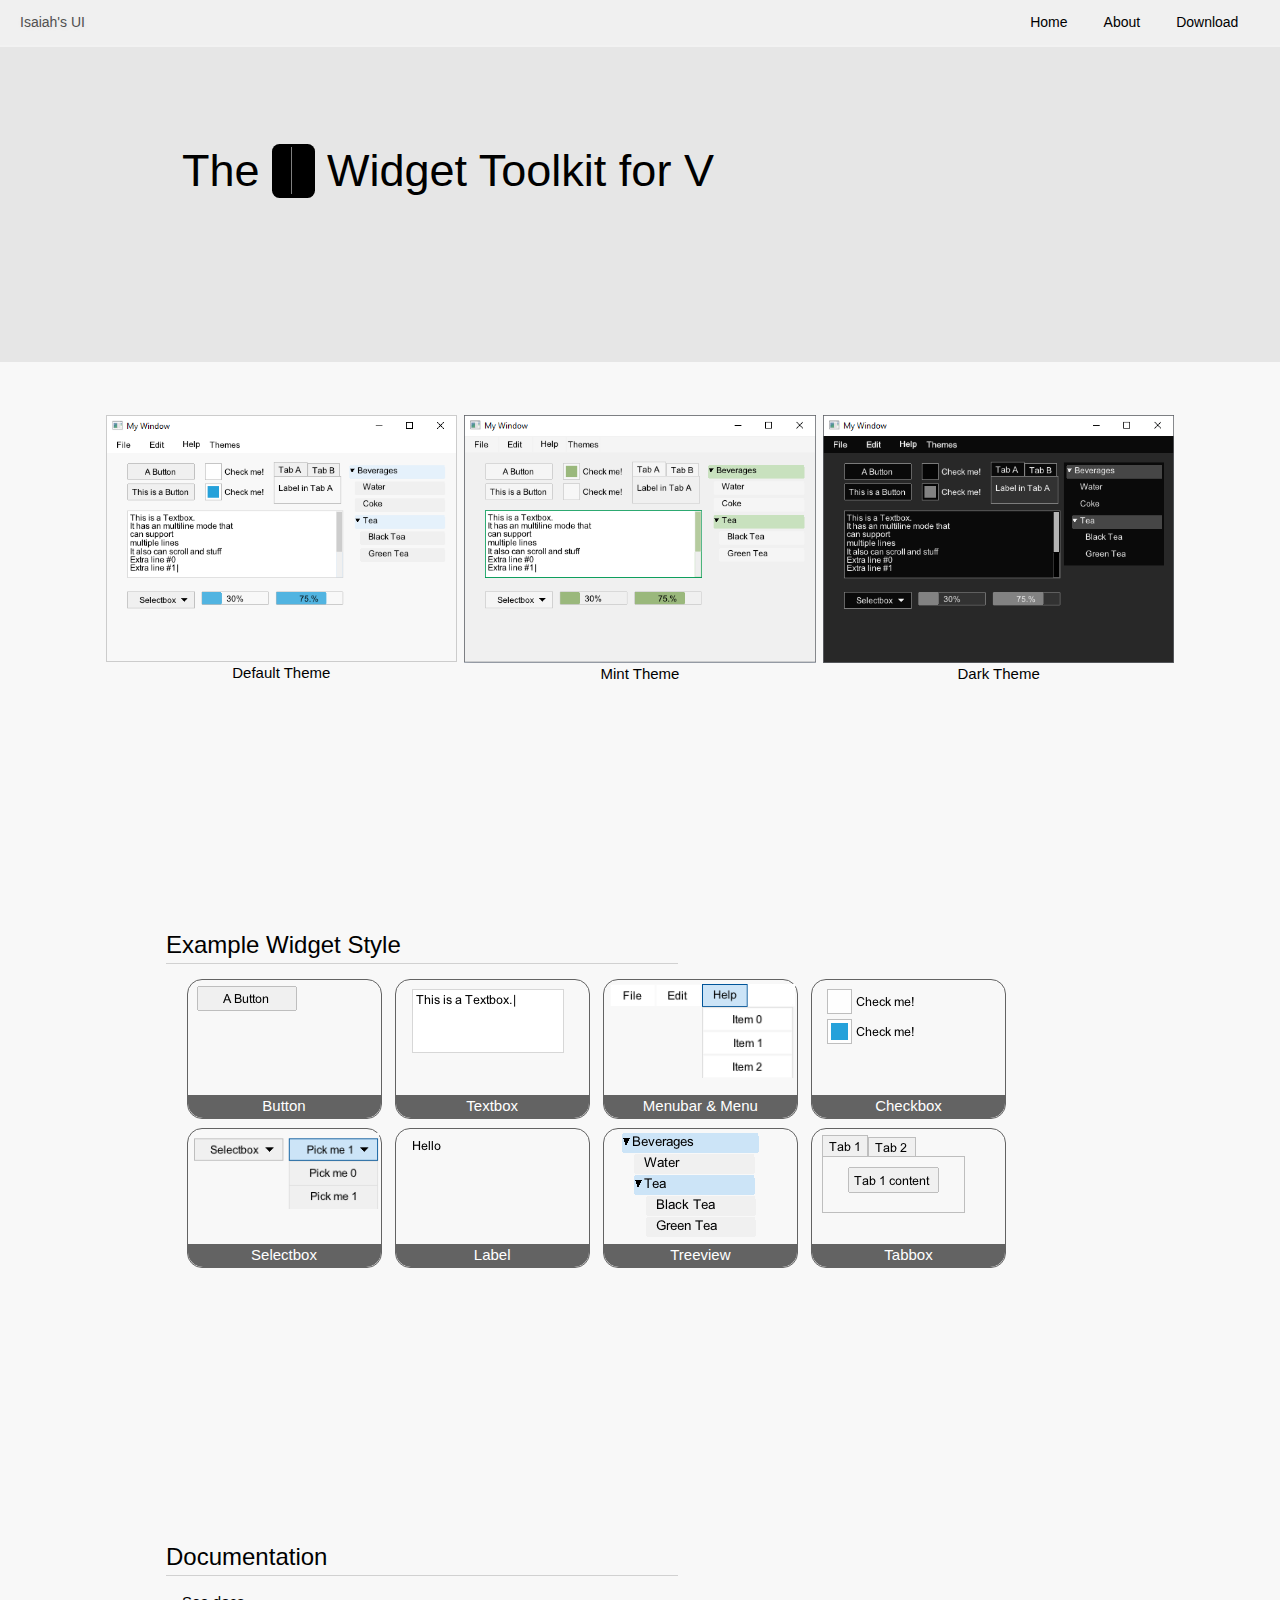
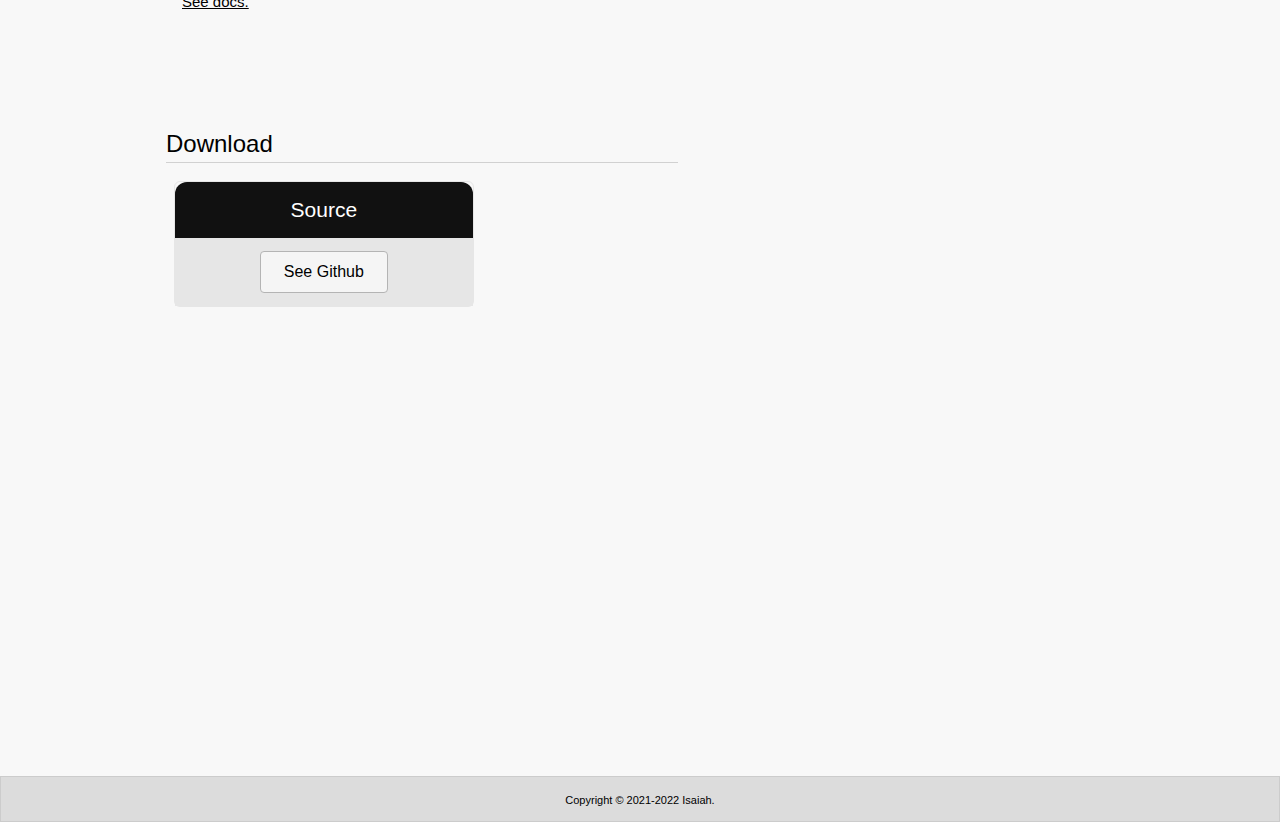
<file: index.html>
<!DOCTYPE html>
<html>

<title>Isaiah's UI &middot; Index</title>
<link rel="stylesheet" href="./styles.css">
<link rel="stylesheet" href="./w3.css">
<link rel="stylesheet" href="https://www.w3schools.com/w3css/4/w3.css">

<div class='navbar' style='posaition:fixed;top:0;'>
   <button href='#' class='bar-item title w3-mobile bw'>Isaiah's UI</button>
   <div class="r">
	 <a href="#"><button class="bar-item w3-mbile bw">Home</button></a>
	 <a href="#"><button class="bar-item w3-obile bw">About</button></a>
	 <a href="#"><button class="bar-item w3-obile bw">Download</button></a>
   </div>
</div>

<body>
 <div class="main">
	<div class="w3-container" style="padding-top:5vh;min-height:35vh;background:rgb(230,230,230)">
		<div class="w3-content" style="padding-top:5vh;padding-bottom:5vh">
		<p class="w3-container" style="display:inline-block;float:left;">
			<div style="font-size:3rem;display:inline-block;margin:0;" class="w3-animate-left">
				The <span id="tag"><span id="tagl">simple</span><div class="cmd cursor w3-hide-small w3-hide-medium" style="display:inline-block">&nbsp;<i></i></div></span> Widget Toolkit for V<br>
			</div><br><p>&nbsp;</p>
			<div class="w3-container" style="display:inline-block;float:left">
			</div>
		</p>
		</div>
	</div>

	<div class="w3-container w3-auto" style="min-height:60vh">
        <p>&nbsp;</p>
		<div class="w3-container w3-row" style="text-align:center">
            <div class="w3-third w3-animate-bottom">
                <img src="./img/theme-default.png" style="width:98%" class="w3-border"><br>
                Default Theme
            </div>
            <div class="w3-third w3-animate-bottom">
                <img src="./img/theme-mint.png" style="width:98%"><br>
                Mint Theme
            </div>
            <div class="w3-third w3-animate-bottom">
                <img src="./img/theme-dark.png" style="width:98%"><br>
                Dark Theme
            </div>
		</div>
	</div>
    
    <div class="w3-container w3-content" style="min-height:60vh">
		<h3>Example Widget Style</h3>
		<div class="w3-container w3-row">
                <figure><img src="./img/button.png"><figcaption>Button<figcaption></figure>
                <figure><img src="./img/textbox.png"><figcaption>Textbox<figcaption></figure>
                
                <figure><img src="./img/menu.png"><figcaption>Menubar & Menu<figcaption></figure>

                <figure><img src="./img/checkbox.png"><figcaption>Checkbox<figcaption></figure>
                <figure><img src="./img/selectbox-both.png"><figcaption>Selectbox<figcaption></figure>
                <figure><img src="./img/label.png"><figcaption>Label<figcaption></figure>
                <figure><img src="./img/treeview.png"><figcaption>Treeview<figcaption></figure>
                <figure><img src="./img/tab.png"><figcaption>Tabbox<figcaption></figure>
		</div>
	</div>

	<div class="w3-container w3-content" style="margin-top:8vh">
		<h3>Documentation</h3>
		<p class="w3-container">
			<a href="./docs/index.html">See docs.</a>
		</p>
	</div>

	<div class="w3-container w3-content" style="min-height:50vh;margin-top:8vh">
		<h3>Download</h3>
		<div>
            <div class="columns">
              <ul class="price">
                <li class="header">Source</li>
                <li class="grey"><a href="https://github.com/isaiahpatton/ui"><button class="button">See Github</button></a></li>
              </ul>
            </div>
		</div>
	</div>
 </div>

 <script>
var ti = 1;
var ll = ["simple", "cross-platform", "modern", "lite"];

function re(txt) {
	var tl = document.getElementById("tagl");
	var ih = tl.innerHTML;
	const ol = ih.length;
	for (var i=0; i < ih.length; i++){ setTimeout(function(){cutOne(tl);}, 70*i); }
	setTimeout(function(){ runTxt(txt) }, (130 * (ol+1)));
}

function runTxt(txt) {
  var ci = 0;
  var tim;
  tim = setInterval(function() {
	if (ci < txt.toString().length) {
		document.getElementById("tagl").innerHTML += txt.toString().charAt(ci);
		ci += 1;
	} else { setTimeout(function(){ if (ti >= ll.length){ti=0} re(ll[ti]); ti++; }, 2000); clearInterval(tim); }
  }, 70);
}

function cutOne(el) {var ih=el.innerHTML; el.innerHTML=ih.substring(0,ih.length-1);}
re("simple");
</script>
 
<div class="footer w3-border w3-row">
	<small style="font-size:11px">Copyright &copy; 2021-2022 Isaiah.</small>
</div>
</body>
</html>
</file>
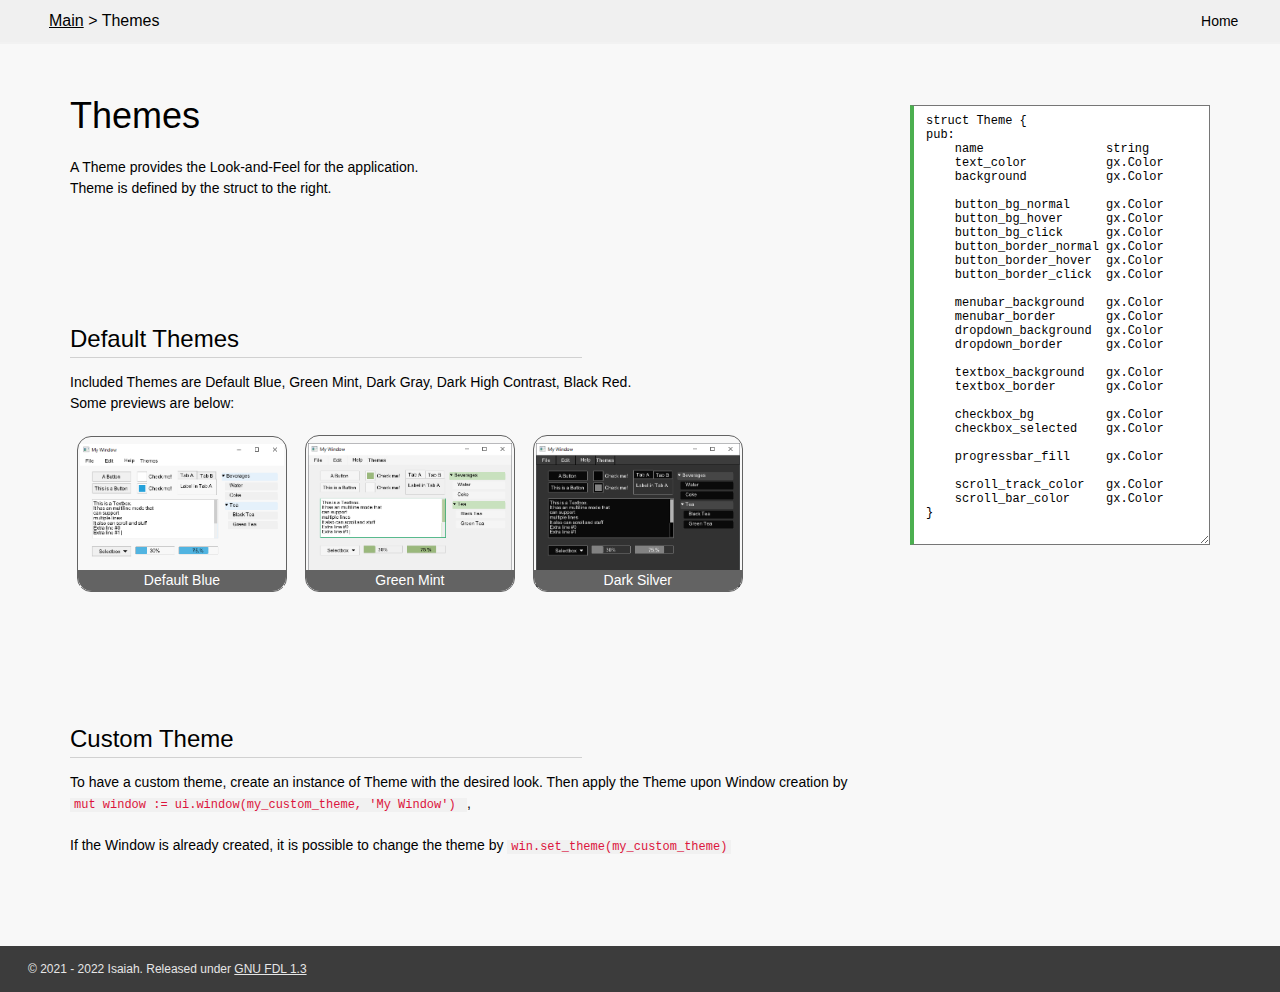
<file: docs/themes/index.html>
<html>
    <head>
        <title>doc/themes</title>
        <link rel="stylesheet" href="../../styles.css">
        <link rel="stylesheet" href="../../w3.css">
        <style>figure img {width:100%;margin-bottom:4px;padding-left:2px!important} #left,#right {display:inline-block;}
            #laeft {width:50%} #raight {width:30%}
            
            figure{
                padding-top:.5rem;
                display:inline-block!important;
                border:1px solid rgb(99,99,99);
                border-radius:1rem;
                vertical-align:middle;
                width:210px;
                margin:.5rem!important;
                position:relative
            }
            figure img{padding-left:0rem;max-width:99%}
            p {font-size:1rem}
            .w3-code,.w3-codespan {font-size:12px;}
            h3{margin-top:12vh;}
        </style>
     </head>

     <div class='navbar' style='posaition:fixed;top:0;'>
       <button href='#' class='bar-item title w3-mobile'></button>
       <span class="bar-item bw bt tleft"><a href="../index.html">Main</a> &gt; Themes</span>
       <div class="r">
         <a href="#"><button class="bar-item w3-mbile bw">Home</button></a>
       </div>
    </div>

    <body>
        
        
        <div class="w3-auto w3-margin-top">
                    <div style="float:right">

                        <textarea class="w3-code w3-small" style="height:440px;width:300px;font-size:12px;">
struct Theme {
pub:
    name                 string
    text_color           gx.Color
    background           gx.Color

    button_bg_normal     gx.Color
    button_bg_hover      gx.Color
    button_bg_click      gx.Color
    button_border_normal gx.Color
    button_border_hover  gx.Color
    button_border_click  gx.Color

    menubar_background   gx.Color
    menubar_border       gx.Color
    dropdown_background  gx.Color
    dropdown_border      gx.Color

    textbox_background   gx.Color
    textbox_border       gx.Color

    checkbox_bg          gx.Color
    checkbox_selected    gx.Color

    progressbar_fill     gx.Color

    scroll_track_color   gx.Color
    scroll_bar_color     gx.Color
}
            </textarea>
        </div>

            <h1>Themes</h1>
            
            <div id="about" style="">
                <p>A Theme provides the Look-and-Feel for the application.<br>Theme is defined by the struct to the right.</p>
            </div>
            
            <h3>Default Themes</h3>
            <div id="def-themes">
                <p>Included Themes are Default Blue, Green Mint, Dark Gray, Dark High Contrast, Black Red.<br>Some previews are below:</p>
                <figure>
                    <img src="theme-default.png">
                    <figcaption>Default Blue</figcaption>
                </figure>
                <figure>
                    <img src="theme-mint.png">
                    <figcaption>Green Mint</figcaption>
                </figure>
                <figure>
                    <img src="theme-dark.png">
                    <figcaption>Dark Silver</figcaption>
                </figure>
            </div>
            <h3>Custom Theme</h3>
            <div id="custom-themes">
                <p>To have a custom theme, create an instance of Theme with the desired look. Then apply the Theme upon Window creation by<br>
                <span class="w3-codespan w3-small" style="waidth:500px;font-size:12px;haeight:34px">
mut window := ui.window(my_custom_theme, 'My Window')
                </span>,<br>
                <br>If the Window is already created, it is possible to change the theme by <code class="w3-codespan">win.set_theme(my_custom_theme)</code>
                </p>
            </div>
            
        </div>
    </body>
    <footer>
        <span>&copy; 2021 - 2022 Isaiah. Released under <a href="https://www.gnu.org/licenses/fdl-1.3.en.html">GNU FDL 1.3</a></span>
    </footer>

</html>
</file>
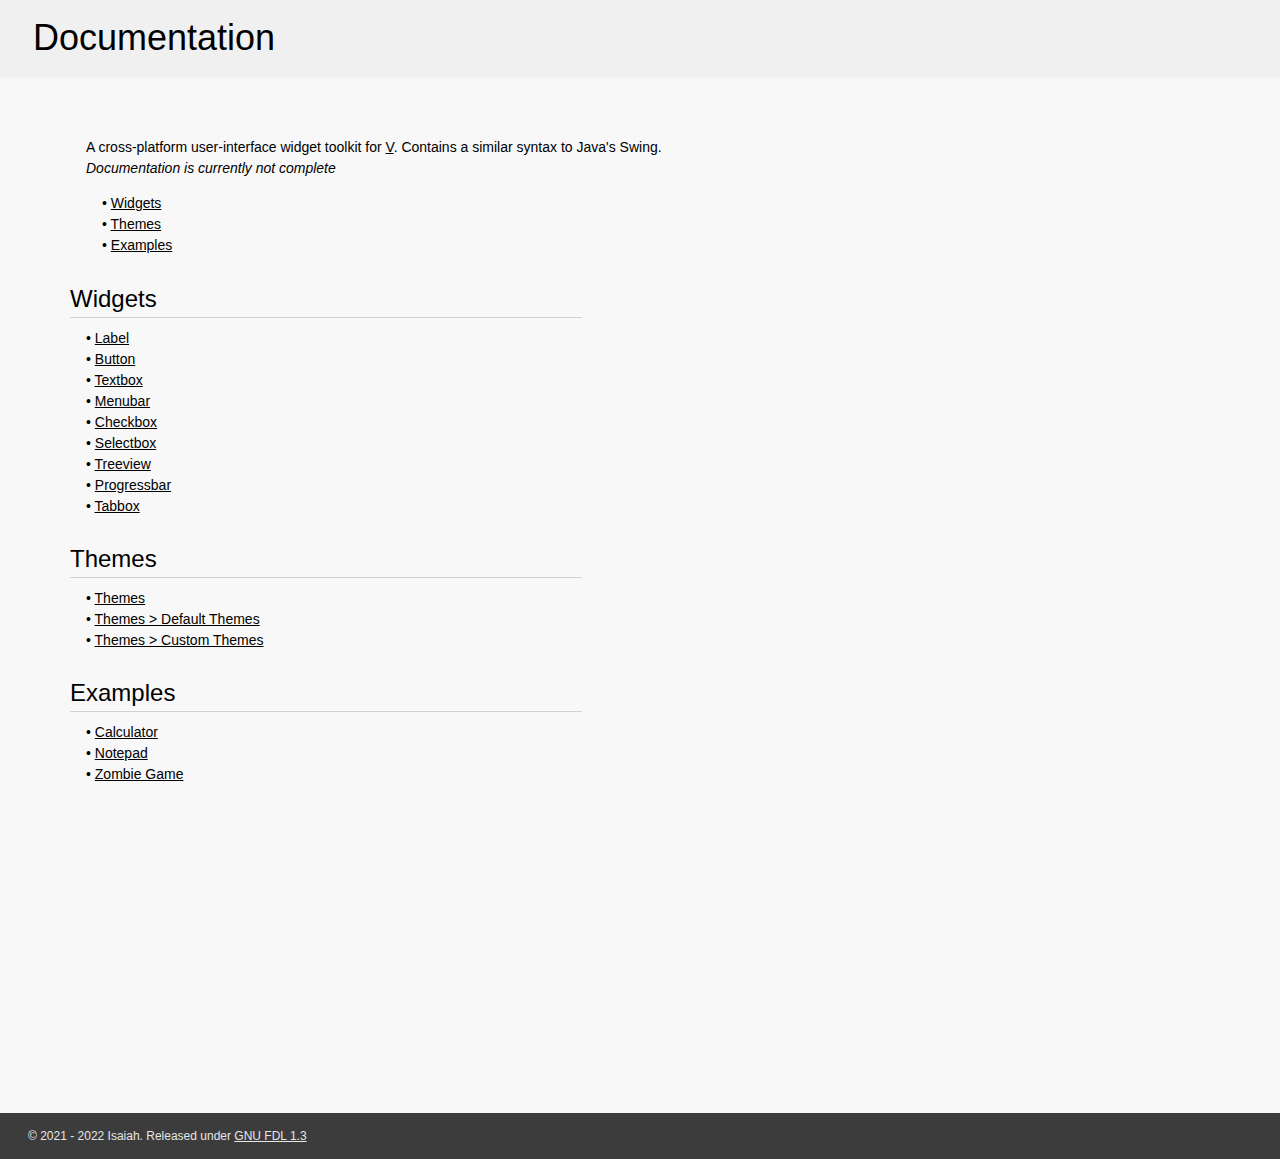
<file: docs/list.html>
<html>
    <head>
        <title>doc</title>
        <link rel="stylesheet" href="../styles.css">
        <link rel="stylesheet" href="../w3.css">
        <style>figure img {width:100%;margin-bottom:4px;padding-left:2px!important} #left,#right {display:inline-block;}
            #laeft {width:50%} #raight {width:30%}
            
            figure{
                padding-top:.5rem;
                display:inline-block!important;
                border:1px solid rgb(99,99,99);
                border-radius:1rem;
                vertical-align:middle;
                width:210px;
                margin:.5rem!important;
                position:relative
            }
            figure img{padding-left:0rem;max-width:99%}
            p {font-size:1rem}
            .w3-code,.w3-codespan {font-size:12px;}
            .w3-auto {min-height:100vh;}
        </style>
     </head>

    <div class='navbar' style='padding-left:2rem'>
       <h1 class="bar-item">Documentation</h1>
    </div>

    <body>
        
        
        <div class="w3-auto w3-margin-top" >
            <div style="float:right">
            </div>

            <div id="about" class="w3-container">
                <p>A cross-platform user-interface widget toolkit for <a target="_blank" href="https://vlang.io">V</a>.
                Contains a similar syntax to Java's Swing.
                <br><i>Documentation is currently not complete</i></p>

                <div id="over" class="w3-container">
                    &bull; <a href="#widgets">Widgets</a><br>
                    &bull; <a href="#themes">Themes</a><br>
                    &bull; <a href="#examples">Examples</a><br>
                </div>

            </div>

            <h3>Widgets</h3>
            <div id="widgets" class="w3-container">
                &bull; <a href="./widgets/label.html">Label</a><br>
                &bull; <a href="./widgets/button.html">Button</a><br>
                &bull; <a href="./widgets/textbox.html">Textbox</a><br>
                &bull; <a href="./widgets/menu.html">Menubar</a><br>
                &bull; <a href="./widgets/checkbox.html">Checkbox</a><br>
                &bull; <a href="./widgets/selectbox.html">Selectbox</a><br>
                &bull; <a href="./widgets/tree.html">Treeview</a><br>
                &bull; <a href="./widgets/progress.html">Progressbar</a><br>
                &bull; <a href="./widgets/tabbox.html">Tabbox</a><br>
            </div>

            <h3>Themes</h3>
            <div id="themes" class="w3-container">
                &bull; <a href="./themes/index.html">Themes</a><br>
                &bull; <a href="./themes/index.html#def-themes">Themes &gt; Default Themes</a><br>
                &bull; <a href="./themes/index.html#custom-themes">Themes &gt; Custom Themes</a>
            </div>
        
            <h3>Examples</h3>
            <div id="examples" class="w3-container">
                &bull; <a href="">Calculator</a><br>
                &bull; <a href="">Notepad</a><br>
                &bull; <a href="./examples/game.html">Zombie Game</a><br>
            </div>

        </div>
    </body>
    <footer>
        <span>&copy; 2021 - 2022 Isaiah. Released under <a href="https://www.gnu.org/licenses/fdl-1.3.en.html">GNU FDL 1.3</a></span>
    </footer>

</html>
</file>
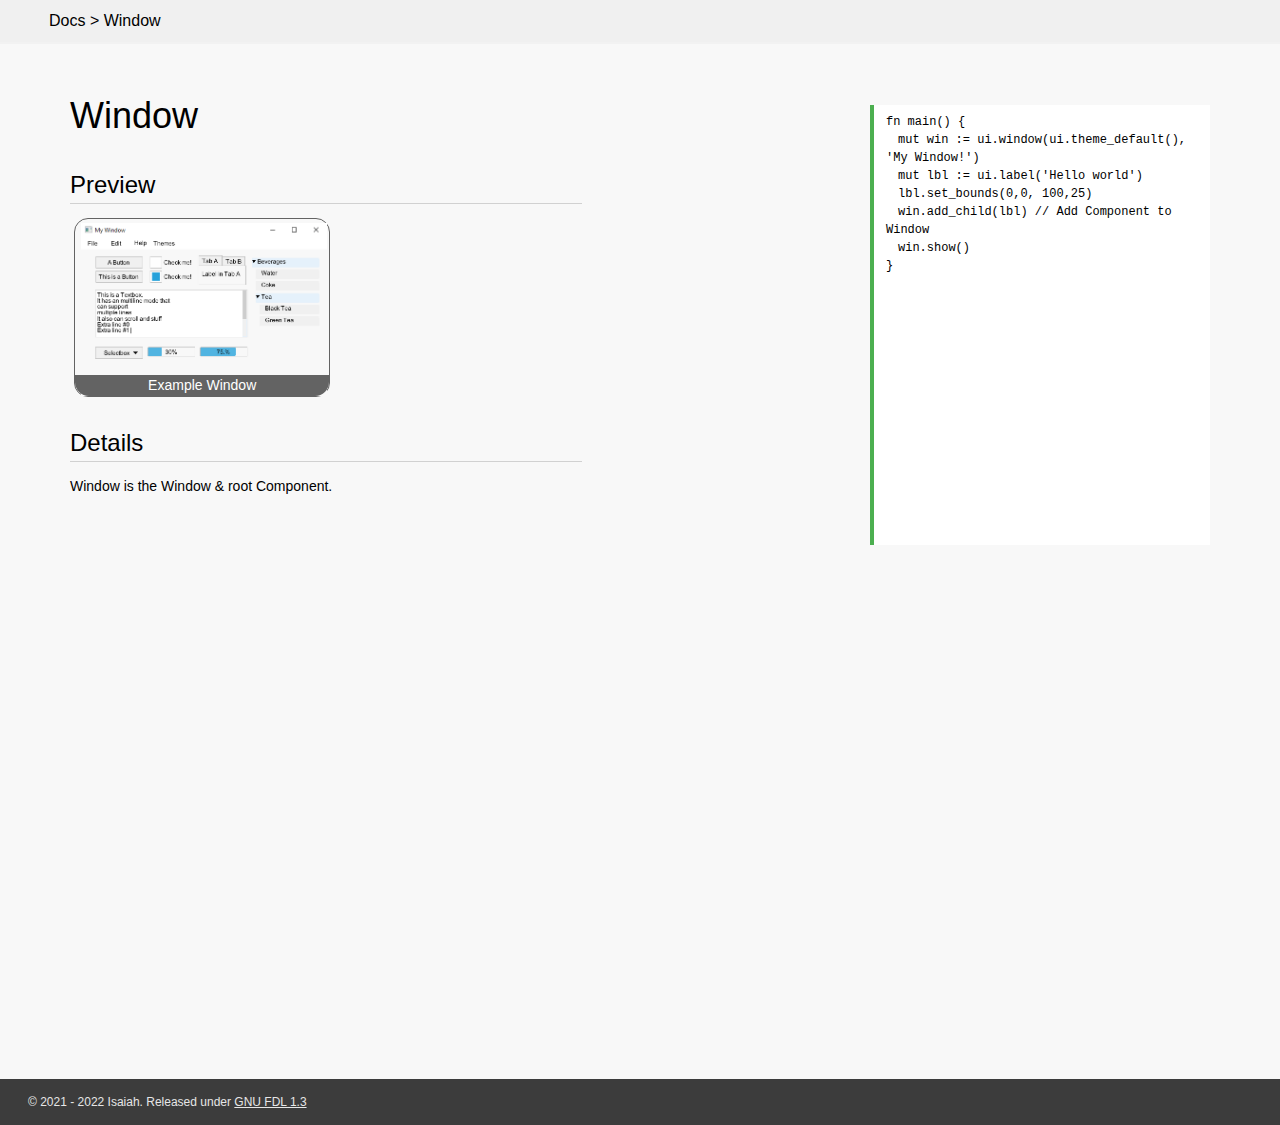
<file: docs/window.html>
<html>
    <head>
        <title>doc/widgets/button</title>
        <link rel="stylesheet" href="../styles.css">
        <link rel="stylesheet" href="../w3.css">
        <style>#left,#right {display:inline-block;}
            #laeft {width:50%} #raight {width:30%}
            
            figurea{
                padding-top:.5rem;
                display:inline-block!important;
                border:1px solid rgb(99,99,99);
                border-radius:1rem;
                vertical-align:middle;
                width:210px;
                margin:.5rem!important;
                position:relative
            }
            p {font-size:1rem}
            .w3-code,.w3-codespan {font-size:12px;}
            body {min-height:100vh;}
            h3 {max-width:50vw;}
        </style>
     </head>

     <div class='navbar' style='posaition:fixed;top:0;'>
       <button href='#' class='bar-item title w3-mobile'></button>
       <span class="bar-item bw bt tleft">Docs &gt; Window</span>
    </div>

    <body>
        
        
        <div class="w3-auto w3-margin-top" style="min-height:100vh">
                    <div style="float:right">

                        <div class="w3-code w3-small jsHigh" style="height:440px;width:340px;font-size:12px;">
fn main() {<br>
    &emsp;mut win := ui.window(ui.theme_default(), 'My Window!')<br>
    &emsp;mut lbl := ui.label('Hello world')<br>
    &emsp;lbl.set_bounds(0,0, 100,25)<br>
    &emsp;win.add_child(lbl) // Add Component to Window<br>
    &emsp;win.show()<br>
}<br>
            </div>
        </div>

            <h1>Window</h1>
            
            <h3>Preview</h3>
            <div id="preview">
                <figure style="width:20vw"><img src="./themes/theme-default.png"><figcaption>Example Window</figcaption></figure>
            </div>
            
            <h3>Details</h3>
            <div id="about" style="">
                <p>
                Window is the Window &amp; root Component.
                </p>
            </div>
            
        </div>
    </body>
    <footer style="bottom:0">
        <span>&copy; 2021 - 2022 Isaiah. Released under <a href="https://www.gnu.org/licenses/fdl-1.3.en.html">GNU FDL 1.3</a></span>
    </footer>
    <script src="https://www.w3schools.com/lib/w3codecolor.js"></script>
    <script>
    w3CodeColor();
    </script>
</html>
</file>
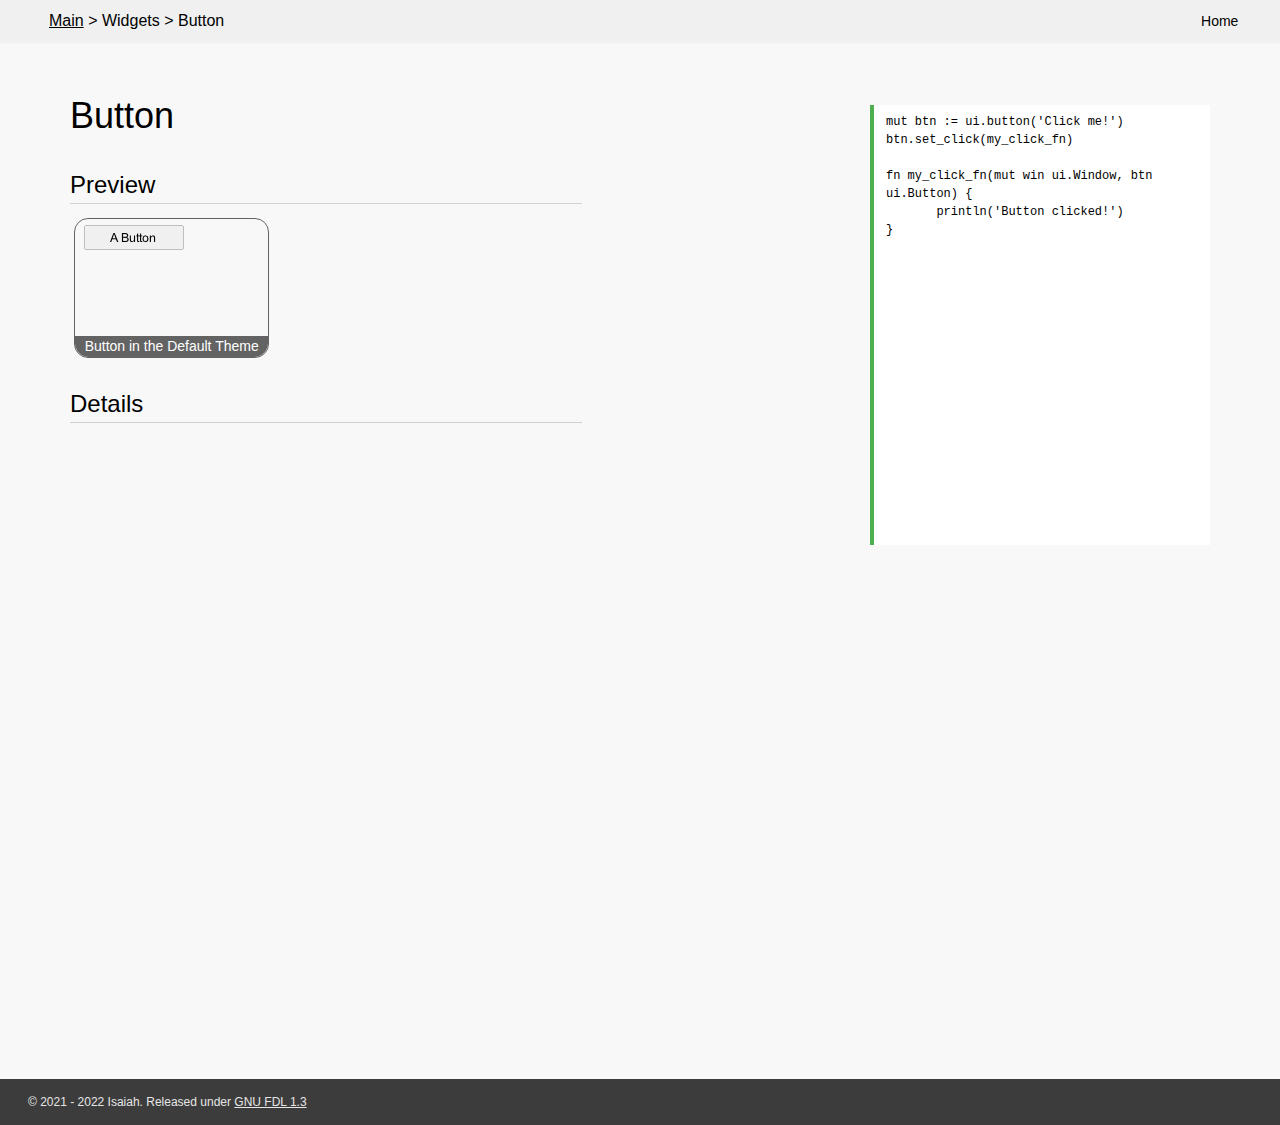
<file: docs/widgets/button.html>
<html>
    <head>
        <title>doc/widgets/button</title>
        <link rel="stylesheet" href="../../styles.css">
        <link rel="stylesheet" href="../../w3.css">
        <style>#left,#right {display:inline-block;}
            #laeft {width:50%} #raight {width:30%}
            
            figurea{
                padding-top:.5rem;
                display:inline-block!important;
                border:1px solid rgb(99,99,99);
                border-radius:1rem;
                vertical-align:middle;
                width:210px;
                margin:.5rem!important;
                position:relative
            }
            p {font-size:1rem}
            .w3-code,.w3-codespan {font-size:12px;}
            body {min-height:100vh;}
            h3 {max-width:50vw;}
        </style>
     </head>

     <div class='navbar' style='posaition:fixed;top:0;'>
       <button href='#' class='bar-item title w3-mobile'></button>
       <span class="bar-item bw bt tleft"><a href="../index.html">Main</a> &gt; Widgets &gt; Button</span>
       <div class="r">
         <a href="#"><button class="bar-item w3-mbile bw">Home</button></a>
       </div>
    </div>

    <body>
        
        
        <div class="w3-auto w3-margin-top" style="min-height:100vh">
                    <div style="float:right">

                        <div class="w3-code w3-small jsHigh" style="height:440px;width:340px;font-size:12px;">
mut btn := ui.button('Click me!')<br>
btn.set_click(my_click_fn)<br>
<br>
fn my_click_fn(mut win ui.Window, btn ui.Button) {<br>
&nbsp;&nbsp;&nbsp;&nbsp;&nbsp;&nbsp;&nbsp;println('Button clicked!')<br>
}<br>
            </div>
        </div>

            <h1>Button</h1>
            
            <h3>Preview</h3>
            <div id="preview">
                <figure><img src="../../img/button.png"><figcaption>Button in the Default Theme</figcaption></figure>
            </div>
            
            <h3>Details</h3>
            <div id="about" style="">
                <p></p>
            </div>
            
        </div>
    </body>
    <footer style="bottom:0">
        <span>&copy; 2021 - 2022 Isaiah. Released under <a href="https://www.gnu.org/licenses/fdl-1.3.en.html">GNU FDL 1.3</a></span>
    </footer>
    <script src="https://www.w3schools.com/lib/w3codecolor.js"></script>
    <script>
    w3CodeColor();
    </script>
</html>
</file>
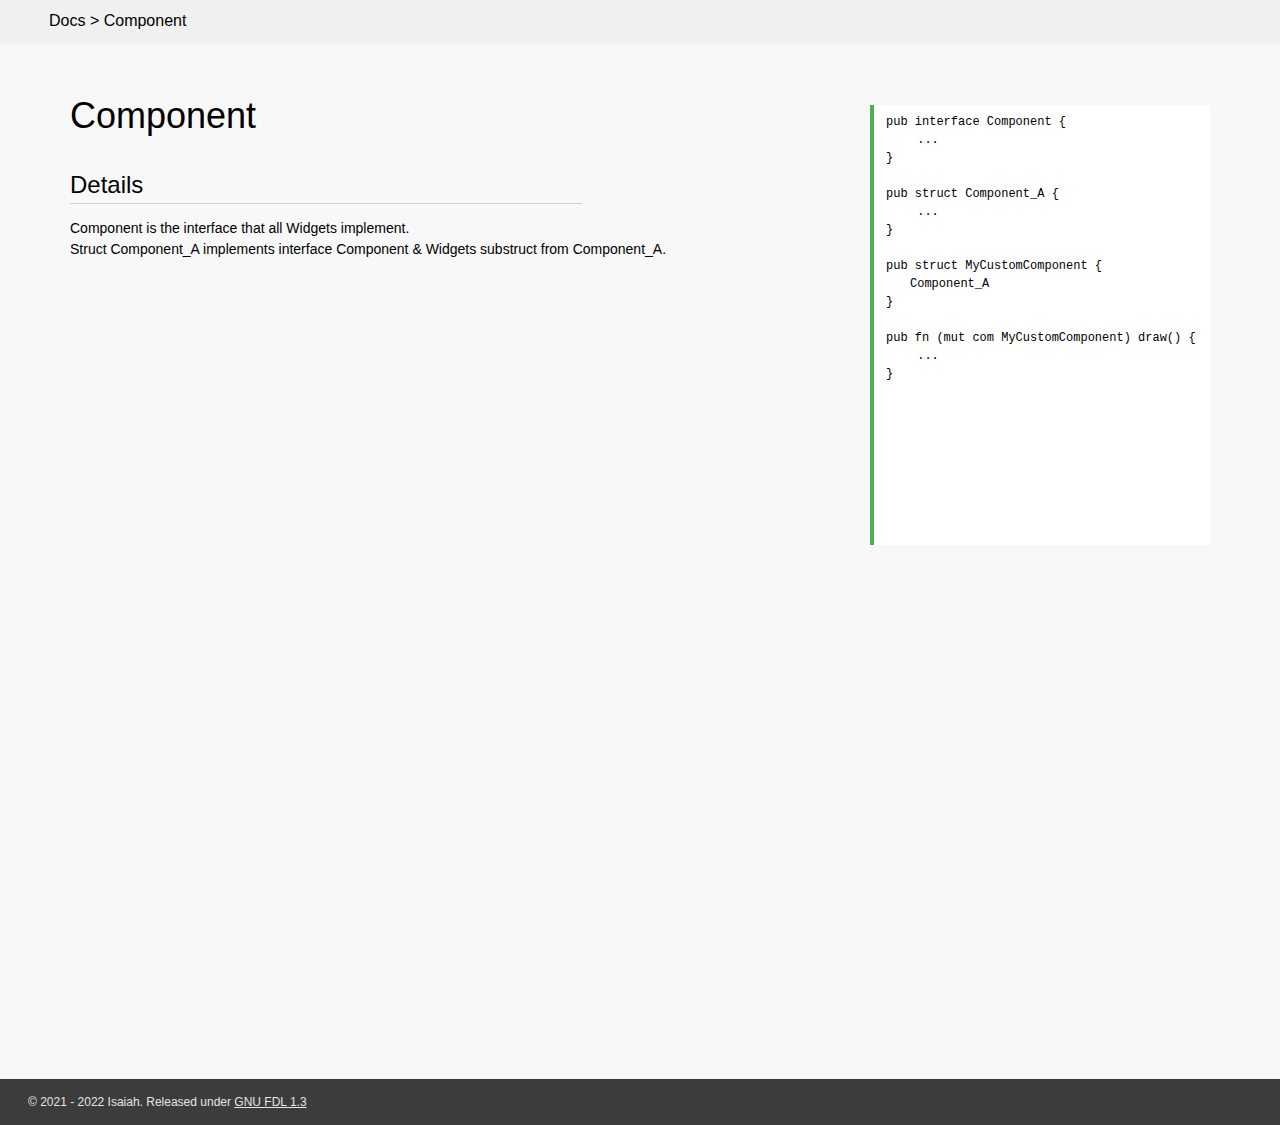
<file: docs/widgets/component.html>
<html>
    <head>
        <title>doc/widgets/button</title>
        <link rel="stylesheet" href="../../styles.css">
        <link rel="stylesheet" href="../../w3.css">
        <style>#left,#right {display:inline-block;}
            #laeft {width:50%} #raight {width:30%}
            
            figurea{
                padding-top:.5rem;
                display:inline-block!important;
                border:1px solid rgb(99,99,99);
                border-radius:1rem;
                vertical-align:middle;
                width:210px;
                margin:.5rem!important;
                position:relative
            }
            p {font-size:1rem}
            .w3-code,.w3-codespan {font-size:12px;}
            body {min-height:100vh;}
            h3 {max-width:50vw;}
        </style>
     </head>

     <div class='navbar' style='posaition:fixed;top:0;'>
       <button href='#' class='bar-item title w3-mobile'></button>
       <span class="bar-item bw bt tleft">Docs &gt; Component</span>
    </div>

    <body>
        
        
        <div class="w3-auto w3-margin-top" style="min-height:100vh">
                    <div style="float:right">

                        <div class="w3-code w3-small jsHigh" style="height:440px;width:340px;font-size:12px;">
pub interface Component {<br>
&emsp;&emsp; ...<br>
}<br>
<br>
pub struct Component_A {<br>
&emsp;&emsp; ...<br>
}<br>
<br>
pub struct MyCustomComponent {<br>
&emsp;&emsp;Component_A<br>
}<br>
<br>
pub fn (mut com MyCustomComponent) draw() {<br>
&emsp;&emsp; ...<br>
}<br>
            </div>
        </div>

            <h1>Component</h1>
            
            <!--<h3>Preview</h3>
            <div id="preview">
                <figure><img src="../../img/label.png"><figcaption>Label in the Default Theme</figcaption></figure>
            </div>-->
            
            <h3>Details</h3>
            <div id="about" style="">
                <p>
                Component is the interface that all Widgets implement.<br>
                Struct Component_A implements interface Component &amp; Widgets substruct from Component_A.
                </p>
            </div>
            
        </div>
    </body>
    <footer style="bottom:0">
        <span>&copy; 2021 - 2022 Isaiah. Released under <a href="https://www.gnu.org/licenses/fdl-1.3.en.html">GNU FDL 1.3</a></span>
    </footer>
    <script src="https://www.w3schools.com/lib/w3codecolor.js"></script>
    <script>
    w3CodeColor();
    </script>
</html>
</file>
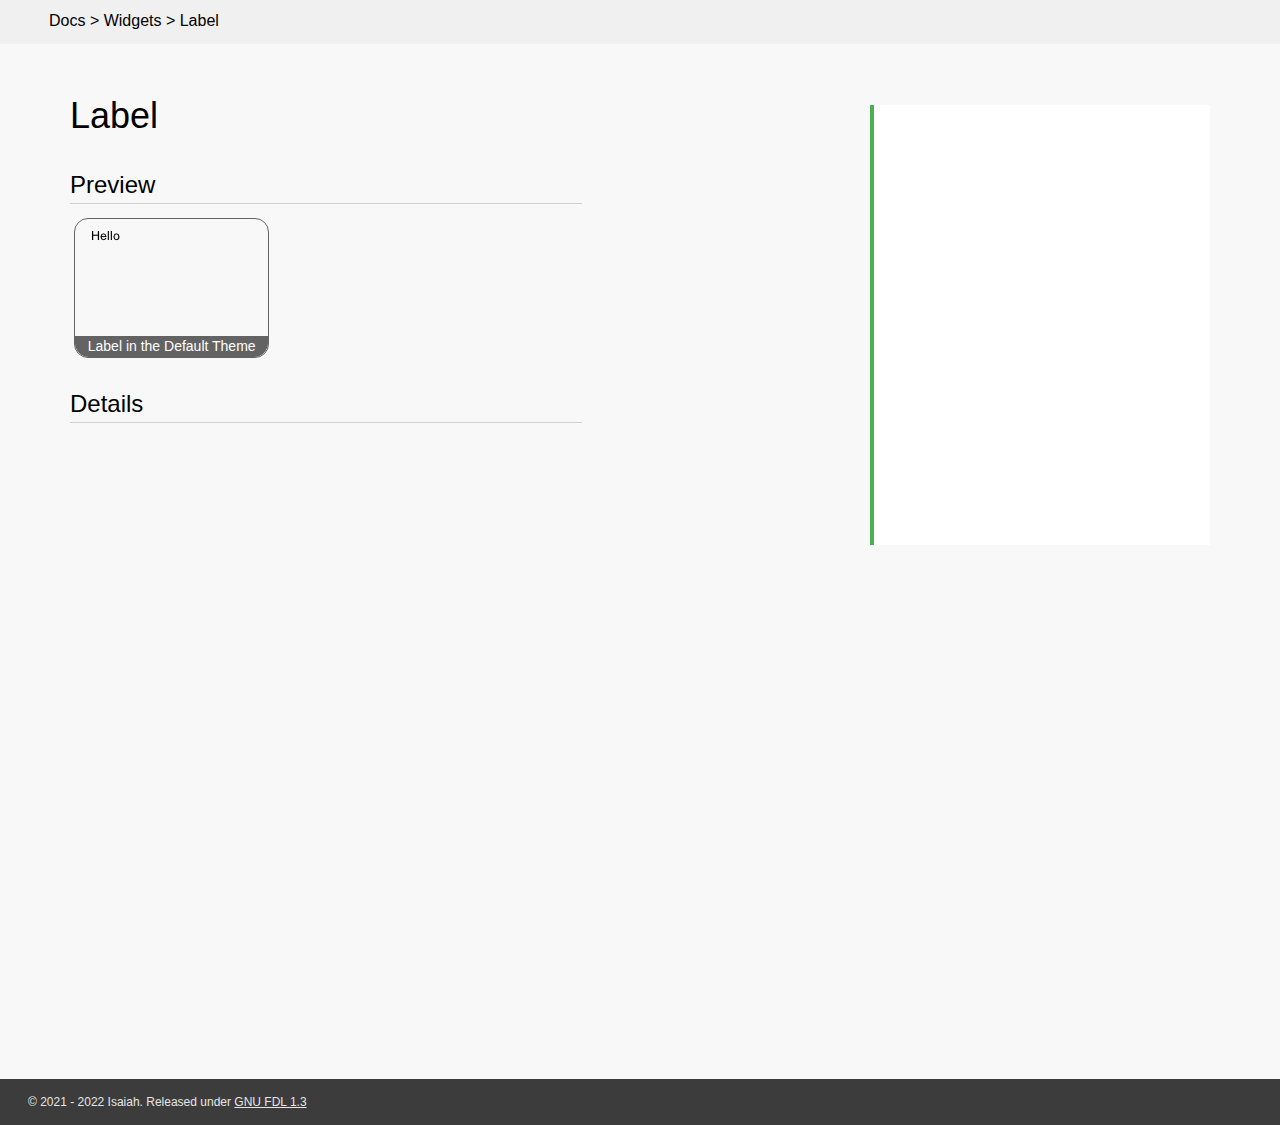
<file: docs/widgets/label.html>
<html>
    <head>
        <title>doc/widgets/button</title>
        <link rel="stylesheet" href="../../styles.css">
        <link rel="stylesheet" href="../../w3.css">
        <style>#left,#right {display:inline-block;}
            #laeft {width:50%} #raight {width:30%}
            
            figurea{
                padding-top:.5rem;
                display:inline-block!important;
                border:1px solid rgb(99,99,99);
                border-radius:1rem;
                vertical-align:middle;
                width:210px;
                margin:.5rem!important;
                position:relative
            }
            p {font-size:1rem}
            .w3-code,.w3-codespan {font-size:12px;}
            body {min-height:100vh;}
            h3 {max-width:50vw;}
        </style>
     </head>

     <div class='navbar' style='posaition:fixed;top:0;'>
       <button href='#' class='bar-item title w3-mobile'></button>
       <span class="bar-item bw bt tleft">Docs &gt; Widgets &gt; Label</span>
    </div>

    <body>
        
        
        <div class="w3-auto w3-margin-top" style="min-height:100vh">
                    <div style="float:right">

                        <div class="w3-code w3-small jsHigh" style="height:440px;width:340px;font-size:12px;">
            </div>
        </div>

            <h1>Label</h1>
            
            <h3>Preview</h3>
            <div id="preview">
                <figure><img src="../../img/label.png"><figcaption>Label in the Default Theme</figcaption></figure>
            </div>
            
            <h3>Details</h3>
            <div id="about" style="">
                <p></p>
            </div>
            
        </div>
    </body>
    <footer style="bottom:0">
        <span>&copy; 2021 - 2022 Isaiah. Released under <a href="https://www.gnu.org/licenses/fdl-1.3.en.html">GNU FDL 1.3</a></span>
    </footer>
    <script src="https://www.w3schools.com/lib/w3codecolor.js"></script>
    <script>
    w3CodeColor();
    </script>
</html>
</file>
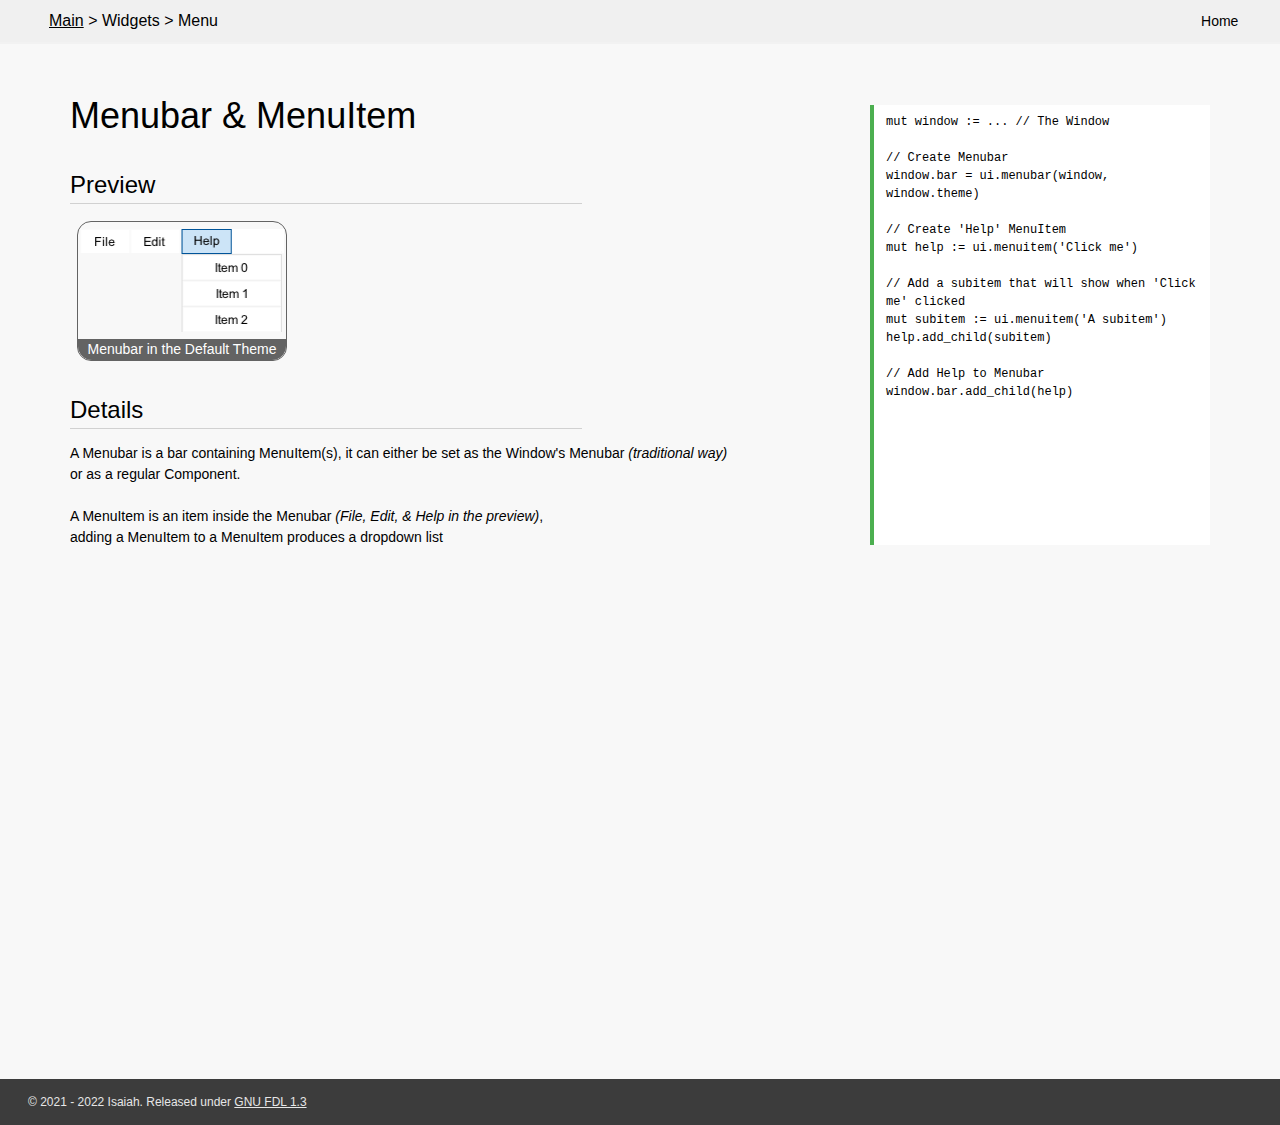
<file: docs/widgets/menu.html>
<html>
    <head>
        <title>doc/widgets/menu</title>
        <link rel="stylesheet" href="../../styles.css">
        <link rel="stylesheet" href="../../w3.css">
        <style>figure img {width:100%;margin-bottom:4px;padding-left:2px!important} #left,#right {display:inline-block;}
            #laeft {width:50%} #raight {width:30%}
            
            figure{
                padding-top:.5rem;
                display:inline-block!important;
                border:1px solid rgb(99,99,99);
                border-radius:1rem;
                vertical-align:middle;
                width:210px;
                margin:.5rem!important;
                position:relative
            }
            figure img{padding-left:0rem;max-width:99%}
            p {font-size:1rem}
            .w3-code,.w3-codespan {font-size:12px;}
            body {min-height:100vh;}
            h3 {max-width:50vw;}
        </style>
     </head>

     <div class='navbar' style='posaition:fixed;top:0;'>
       <button href='#' class='bar-item title w3-mobile'></button>
       <span class="bar-item bw bt tleft"><a href="../index.html">Main</a> &gt; Widgets &gt; Menu</span>
       <div class="r">
         <a href="#"><button class="bar-item w3-mbile bw">Home</button></a>
       </div>
    </div>

    <body>
        
        
        <div class="w3-auto w3-margin-top" style="min-height:100vh">
                    <div style="float:right">

                        <div class="w3-code w3-small jsHigh" style="height:440px;width:340px;font-size:12px;">
mut window := ... // The Window <br>
<br>
// Create Menubar<br>
window.bar = ui.menubar(window, window.theme)
<br><br>
// Create 'Help' MenuItem<br>
mut help := ui.menuitem('Click me')<br>
<br>
// Add a subitem that will show when 'Click me' clicked<br>
mut subitem := ui.menuitem('A subitem')<br>
help.add_child(subitem)<br>
<br>
// Add Help to Menubar<br>
window.bar.add_child(help)
            </div>
        </div>

            <h1>Menubar & MenuItem</h1>

            <h3>Preview</h3>
            <div id="preview">
                <figure><img src="../../img/menu.png"><figcaption>Menubar in the Default Theme</figcaption></figure>
            </div>

            <h3>Details</h3>
            <div id="about" style="">
                <p>A Menubar is a bar containing MenuItem(s), it can either be set as the Window's Menubar <i>(traditional way)</i><br> or as a regular Component.<br><br>
                   A MenuItem is an item inside the Menubar <i>(File, Edit, &amp; Help in the preview)</i>,<br>adding a MenuItem to a MenuItem produces a dropdown list<br>
                </p>
            </div>

        </div>
    </body>
    <footer style="bottom:0">
        <span>&copy; 2021 - 2022 Isaiah. Released under <a href="https://www.gnu.org/licenses/fdl-1.3.en.html">GNU FDL 1.3</a></span>
    </footer>
    <script src="https://www.w3schools.com/lib/w3codecolor.js"></script>
    <script>
    w3CodeColor();
    </script>
</html>
</file>
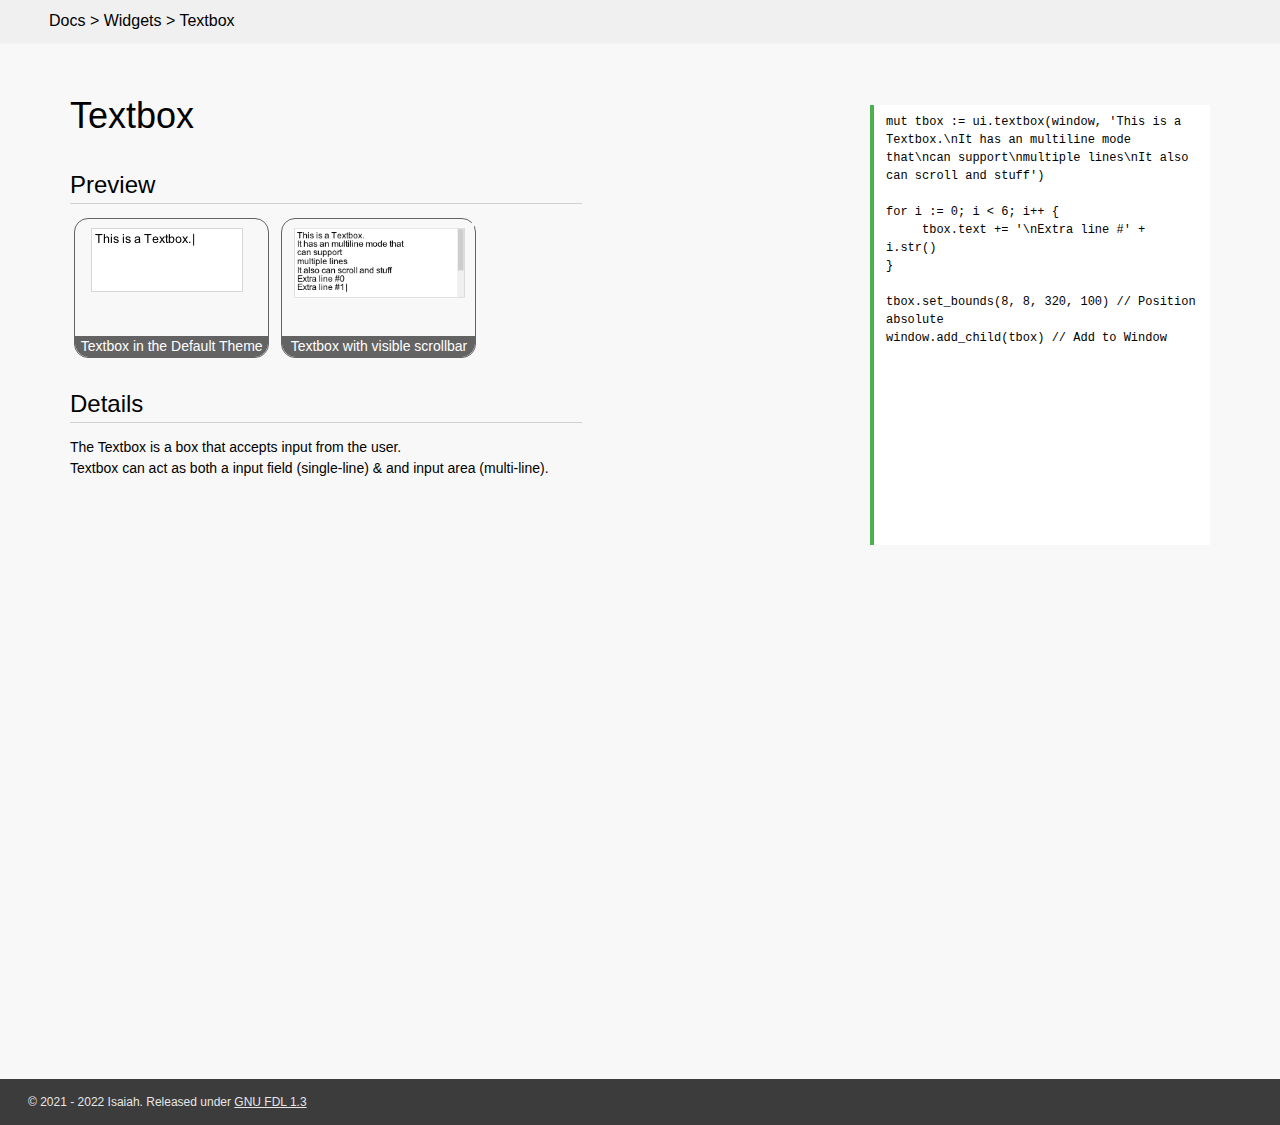
<file: docs/widgets/textbox.html>
<html>
    <head>
        <title>doc/widgets/button</title>
        <link rel="stylesheet" href="../../styles.css">
        <link rel="stylesheet" href="../../w3.css">
        <style>#left,#right {display:inline-block;}
            #laeft {width:50%} #raight {width:30%}
            
            figurea{
                padding-top:.5rem;
                display:inline-block!important;
                border:1px solid rgb(99,99,99);
                border-radius:1rem;
                vertical-align:middle;
                width:210px;
                margin:.5rem!important;
                position:relative
            }
            p {font-size:1rem}
            .w3-code,.w3-codespan {font-size:12px;}
            body {min-height:100vh;}
            h3 {max-width:50vw;}
        </style>
     </head>

     <div class='navbar' style='posaition:fixed;top:0;'>
       <button href='#' class='bar-item title w3-mobile'></button>
       <span class="bar-item bw bt tleft">Docs &gt; Widgets &gt; Textbox</span>
    </div>

    <body>
        
        
        <div class="w3-auto w3-margin-top" style="min-height:100vh">
                    <div style="float:right">

                        <div class="w3-code w3-small jsHigh" style="height:440px;width:340px;font-size:12px;">
mut tbox := ui.textbox(window, 'This is a Textbox.\nIt has an multiline mode that\ncan support\nmultiple lines\nIt also can scroll and stuff')<br>
<br>
for i := 0; i < 6; i++ {<br>
&nbsp;&nbsp;&nbsp;&nbsp;&nbsp;tbox.text += '\nExtra line #' + i.str()<br>
}<br><br>

tbox.set_bounds(8, 8, 320, 100) // Position absolute<br>
window.add_child(tbox) // Add to Window<br>
            </div>
        </div>

            <h1>Textbox</h1>
            
            <h3>Preview</h3>
            <div id="preview">
                <figure><img src="../../img/textbox.png"><figcaption>Textbox in the Default Theme</figcaption></figure>
                <figure><img src="./textbox.png"><figcaption>Textbox with visible scrollbar</figcaption></figure>
            </div>
            
            <h3>Details</h3>
            <div id="about" style="">
                <p>The Textbox is a box that accepts input from the user.<br>
                    Textbox can act as both a input field (single-line) &amp; and input area (multi-line).
                </p>
            </div>
            
        </div>
    </body>
    <footer style="bottom:0">
        <span>&copy; 2021 - 2022 Isaiah. Released under <a href="https://www.gnu.org/licenses/fdl-1.3.en.html">GNU FDL 1.3</a></span>
    </footer>
    <script src="https://www.w3schools.com/lib/w3codecolor.js"></script>
    <script>
    w3CodeColor();
    </script>
</html>
</file>
<file: styles.css>
* {font-family:"Segoe UI",Arial,sans-serif}
.title{color:#505050!important; text-shadow:1px 1px 4px #e6e6e6}
.r{float:right!important}
h3,h4{border-bottom:1px solid #d1d1d1;padding-top:1rem;font-variant:bold!important;max-width:70%}
body{background:#f5f2f0}
.navbar{
	width:100%; border-bottom:1px solid #e6e6e6;
	height:auto; background:#f0f0f0 !important;
	overflow:auto padding-left:1vw;padding-right:2vw;z-index:9
}
.bar-item,.navbar button{
	text-decoration:none;
	outline:0;
	margin-left:4px;
	font-family:inherit;
	letter-spacing:0; word-spacing:0
}
.bar-item{float:left; text-align:center; text-decoration:none; color:#000}
.bw{ height:3rem;font-size:14px;color:#e6e6e6}
.footer{ width:100%; background:#dcdcdc; text-align:center; margin-top:25vh; padding:.7rem}
.cursor{position:relative;display:inline-block}
.cursor i{
	position:absolute;
	width:1px; height:70%;
	left:4px; top:15%;
	background-color:gray;
	animation-name:blink; animation-duration:1s; animation-iteration-count:infinite
}
@keyframes blink {0% {background:transparent} 50% {background:#c8c8c8} 100% {background:transparent}}
#tag{background-color:#000; color:#fff; padding:1px 1rem 2px 1rem; border-radius:.5rem}
.columns{float:left;width:33.3%;padding:8px}
.price{list-style-type:none;border:1px solid #e6e6e6;border-radius:.4rem;margin:0;padding:0;transition:.3s}
.price:hover{box-shadow:0 8px 12px 0 rgba(0,0,0,.2)}
.price .header{background-color:#111;color:#fff;font-size:21px;border-top-left-radius:.8rem;border-top-right-radius:.8rem}
.price li{border-bottom:1px solid #e6e6e6; padding:12px; text-align:center}
.price .grey{background-color:#e6e6e6;font-size:16px}
.button, .bt {
	padding:8px 8px;
	min-width:10vw;
	border-radius:4px;
	text-align:center;
	text-decoration:none;
	font-size:16px;
	background:#f5f5f5
}
@media only screen and (max-width:840px){.columns{width:48%}}
@media only screen and (max-width:600px){.columns{width:100%}}
.tleft {text-align:left !important;}
.tleft:hover {background:transparent!important;border:1px solid transparent !important;}
a {transition: all .14s;}
a:hover {color:rgb(150,0,150)}
figure{
	padding-top:.3rem;
	display:inline-block!important;
	border:1px solid rgb(99,99,99);
	border-radius:1rem;
	min-height:140px;
	vertical-align:middle;
	width:195px;
	margin:.3rem!important;
	position:relative
}
figure img{padding-left:.4rem;max-width:99%;max-height:99%;text-align:center}
figcaption{
	position:absolute!important;
	bottom:0!important;
	text-align:center;
	width:100%;
	background-color:rgb(99,99,99);
	color:#fff;
	border-bottom-left-radius:1rem;
	border-bottom-right-radius:1rem
}
.w3-margin-top {margin-top:5vh;}
footer {bottom:0;width:100vw;font-size:12px;background:rgb(60,60,60);color:rgb(230,230,230);padding:1rem;margin-top:10vh;}
footer span {padding-left:1rem;}
h3 {max-width:40vw !important;}
</file>
